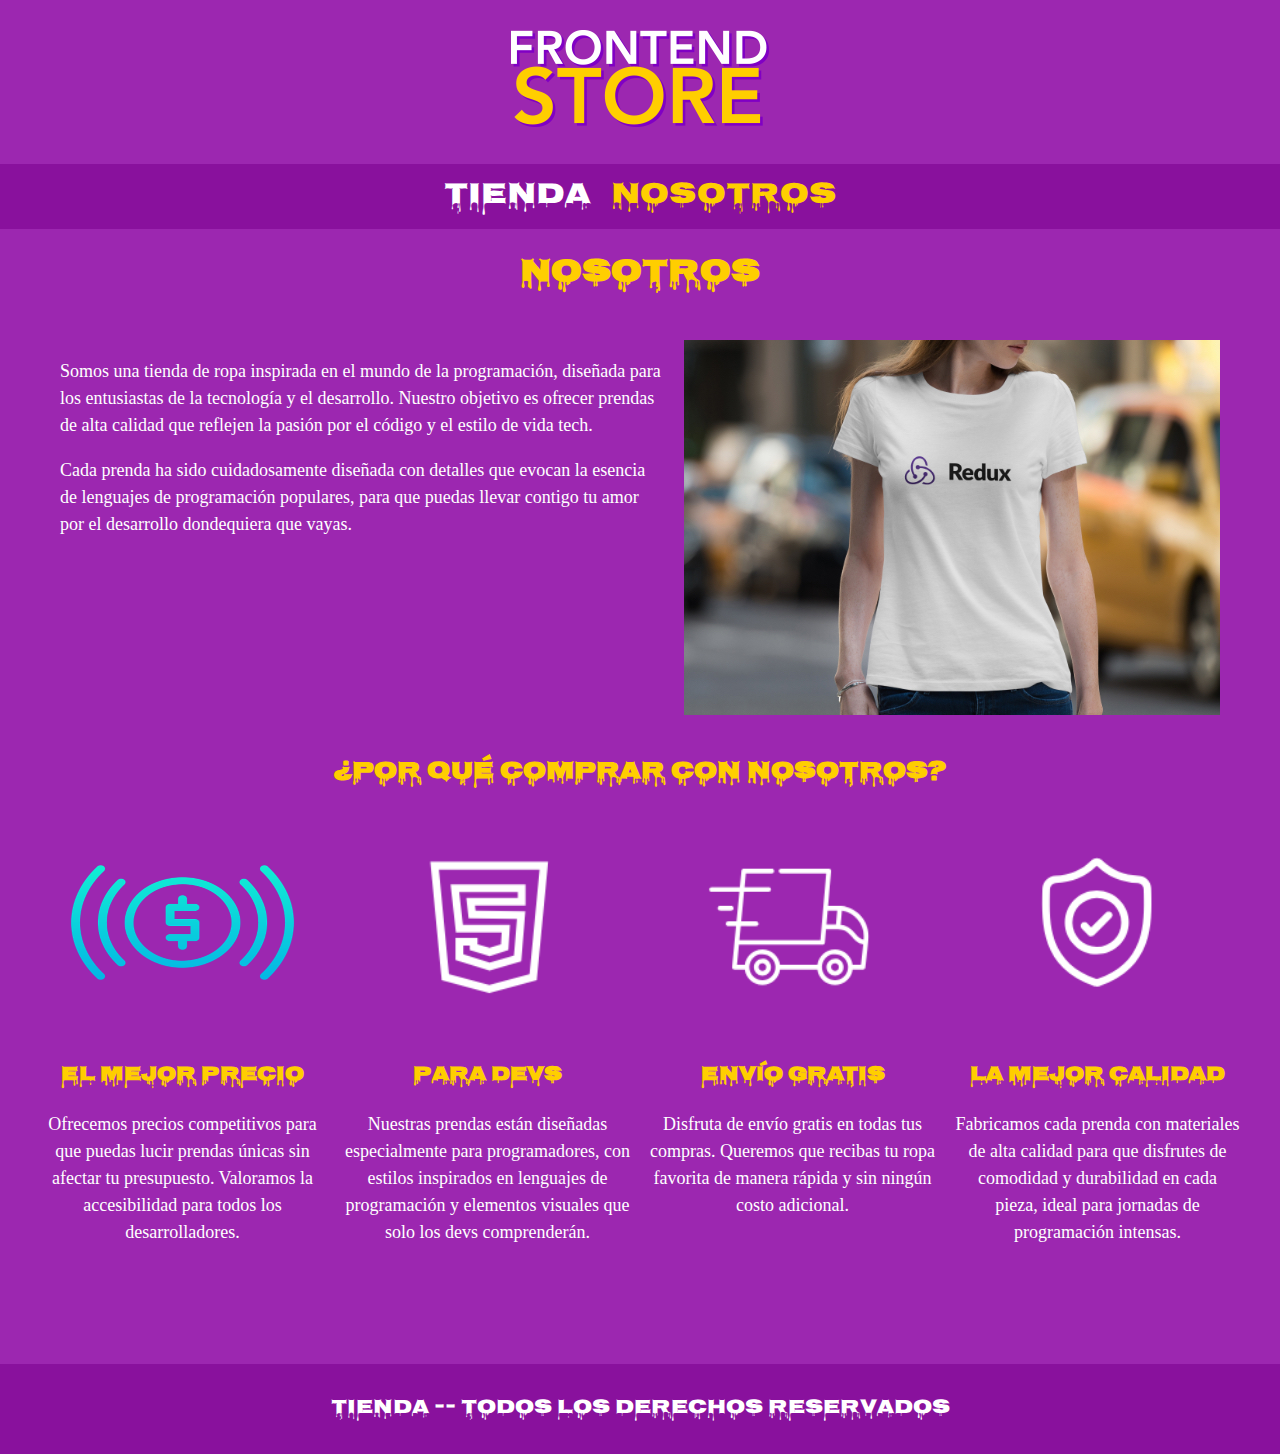
<file: nosotros.html>
<!DOCTYPE html>
<html lang="en">
  <head>
    <meta charset="UTF-8" />
    <meta name="viewport" content="width=device-width, initial-scale=1.0" />
    <link rel="stylesheet" href="./css/normalize.css" />
    <link rel="preconnect" href="https://fonts.googleapis.com" />
    <link rel="preconnect" href="https://fonts.gstatic.com" crossorigin />
    <link
      href="https://fonts.googleapis.com/css2?family=Nosifer&display=swap"
      rel="stylesheet"
    />
    <link rel="stylesheet" href="css/style.css" />
    <title>Nosotros</title>
  </head>

  <body>
    <header class="header">
      <a class="header__logo" href="index.html"
        ><img src="./images/logo.png" alt="logo principal"
      /></a>
    </header>

    <nav class="navegacion">
      <a class="navegacion__enlace" href="index.html">Tienda</a>
      <a
        class="navegacion__enlace navegacion__enlace--activo"
        href="nosotros.html"
        >Nosotros</a
      >
    </nav>

    <main class="contenedor">
      <h1>Nosotros</h1>
      <section class="nosotros">
        <div class="nosotros__contenido">
          <p>
            Somos una tienda de ropa inspirada en el mundo de la programación, diseñada para los entusiastas de la tecnología y el desarrollo. Nuestro objetivo es ofrecer prendas de alta calidad que reflejen la pasión por el código y el estilo de vida tech.
          </p>
          <p>
            Cada prenda ha sido cuidadosamente diseñada con detalles que evocan la esencia de lenguajes de programación populares, para que puedas llevar contigo tu amor por el desarrollo dondequiera que vayas.
          </p>
        </div>
        <img
          class="nosotros__imagen"
          src="./images/nosotros.jpg"
          alt="Imagen nosotros"
        />
      </section>
      <section class="contenedor">
        <h2>¿POR QUÉ COMPRAR CON NOSOTROS?</h2>
        <div class="bloques">
          <div class="bloque">
            <img src="./images/icono_1.png" alt="Icono El mejor precio" />
            <h3 class="bloque__titulo">El mejor precio</h3>
            <p>
              Ofrecemos precios competitivos para que puedas lucir prendas únicas sin afectar tu presupuesto. Valoramos la accesibilidad para todos los desarrolladores.
            </p>
          </div>
          <div class="bloque">
            <img src="./images/icono_2.png" alt="Icono Para devs" />
            <h3 class="bloque__titulo">Para devs</h3>
            <p>
              Nuestras prendas están diseñadas especialmente para programadores, con estilos inspirados en lenguajes de programación y elementos visuales que solo los devs comprenderán.
            </p>
          </div>
          <div class="bloque">
            <img src="./images/icono_3.png" alt="Icono Envio gratis " />
            <h3 class="bloque__titulo">Envío gratis</h3>
            <p>
              Disfruta de envío gratis en todas tus compras. Queremos que recibas tu ropa favorita de manera rápida y sin ningún costo adicional.
            </p>
          </div>
          <div class="bloque">
            <img src="./images/icono_4.png" alt="Icono La mejor calidad" />
            <h3 class="bloque__titulo">La mejor calidad</h3>
            <p>
              Fabricamos cada prenda con materiales de alta calidad para que disfrutes de comodidad y durabilidad en cada pieza, ideal para jornadas de programación intensas.
            </p>
          </div>
        </div>
      </section>
    </main>

    <footer class="footer">
      <p class="footer__texto">Tienda -- Todos los derechos reservados</p>
    </footer>
  </body>
</html>
</file>
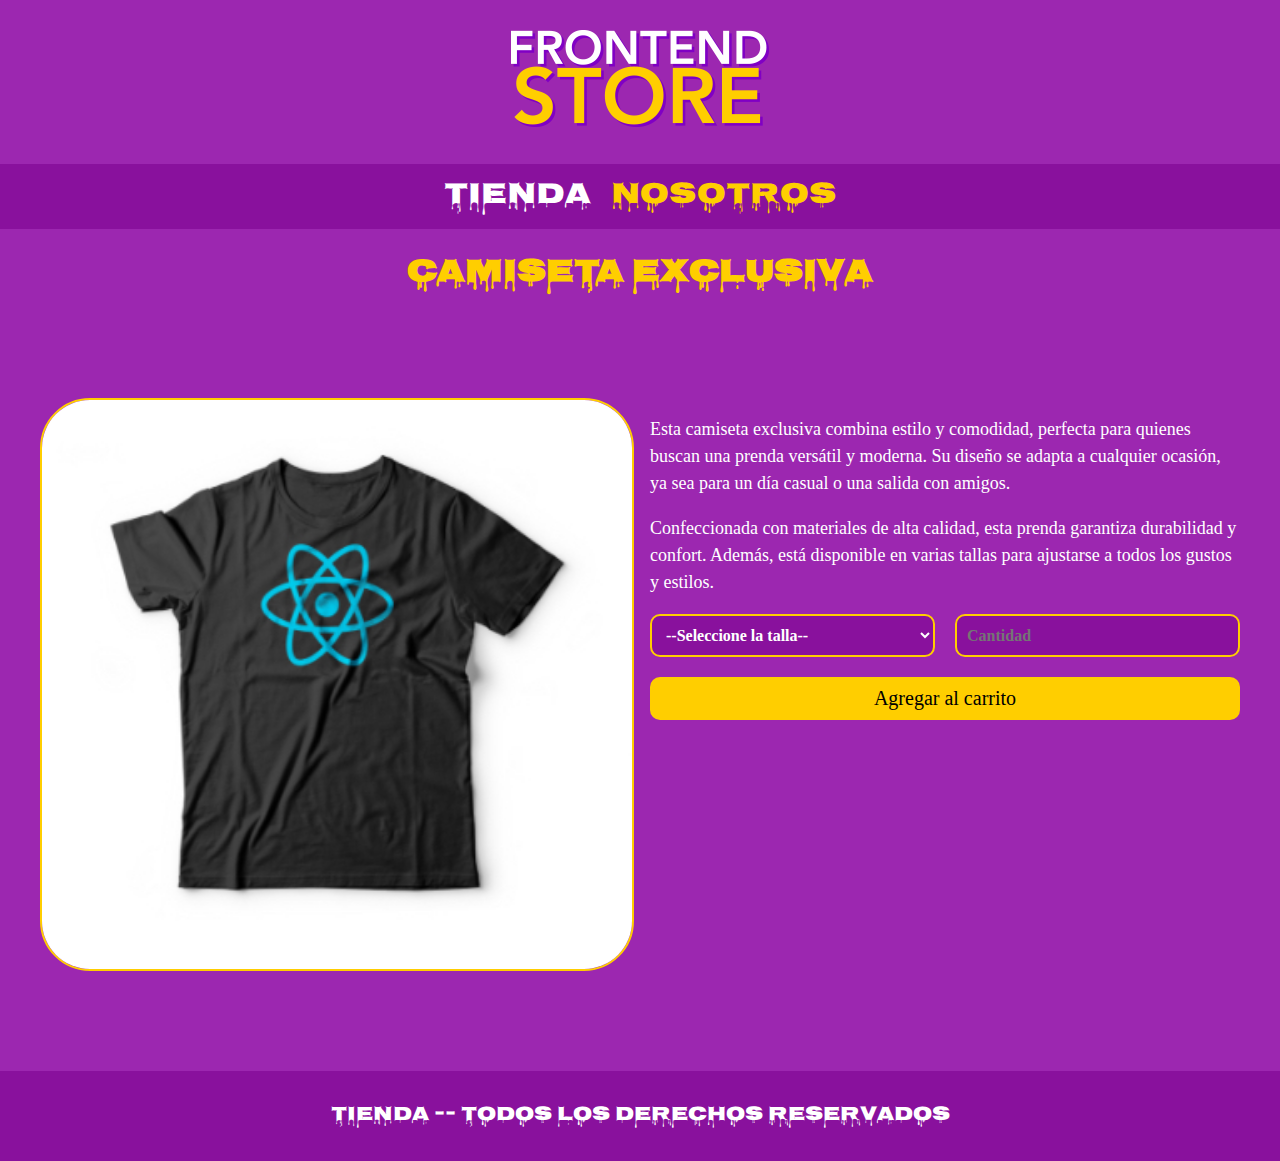
<file: producto.html>
<!DOCTYPE html>
<html lang="en">
  <head>
    <meta charset="UTF-8" />
    <meta name="viewport" content="width=device-width, initial-scale=1.0" />
    <link rel="stylesheet" href="./css/normalize.css" />
    <link rel="preconnect" href="https://fonts.googleapis.com" />
    <link rel="preconnect" href="https://fonts.gstatic.com" crossorigin />
    <link
      href="https://fonts.googleapis.com/css2?family=Nosifer&display=swap"
      rel="stylesheet"
    />
    <link rel="stylesheet" href="css/style.css" />
    <title>Producto</title>
  </head>

  <body>
    <header class="header">
      <a href="index.html"
        ><img class="header__logo" src="./images/logo.png" alt="logo principal"
      /></a>
    </header>

    <nav class="navegacion">
      <a class="navegacion__enlace" href="index.html">Tienda</a>
      <a
        class="navegacion__enlace navegacion__enlace--activo"
        href="nosotros.html"
        >Nosotros</a
      >
    </nav>

    <main class="contenedor">
      <h1>Camiseta Exclusiva</h1>
      <div class="contenidoCamisa">
        <img class="imagen sombra" src="./images/3.jpg" alt="Imagen camiseta" />
        <div>
          <p>
            Esta camiseta exclusiva combina estilo y comodidad, perfecta para quienes buscan una prenda versátil y moderna. Su diseño se adapta a cualquier ocasión, ya sea para un día casual o una salida con amigos.
          </p>
          <p>
            Confeccionada con materiales de alta calidad, esta prenda garantiza durabilidad y confort. Además, está disponible en varias tallas para ajustarse a todos los gustos y estilos.
          </p>
          <form class="formulario">
            <select class="formulario__campo formulario__select-talla">
                <option disabled selected>--Seleccione la talla--</option>
                <option value="S">S</option>
                <option value="M">M</option>
                <option value="L">L</option>
                <option value="XL">XL</option>
              </select>
              
            <input
              class="formulario__campo"
              type="number"
              placeholder="Cantidad"
              required
            />
            <input
              class="formulario__submit sombra"
              type="submit"
              value="Agregar al carrito"
            />
          </form>
        </div>
      </div>
    </main>

    <footer class="footer">
      <p class="footer__texto">Tienda -- Todos los derechos reservados</p>
    </footer>
  </body>
</html>
</file>
<file: css/style.css>
:root {
  --morado: #9c27b0;
  --morado_oscuro: #89119d;
  --amarrillo: #ffce00;
  --amarillo_oscuro: rgb(233, 187, 2);
  --blanco: #ffffff;
  --negro: #000000;
  --celeste: #718ce5;
  --fuentePrincipal: "Nosifer", sans-serif;
}

html {
  font-size: 62.5%;
}

body {
  background-color: var(--morado);
  font-size: 1.6rem;
  line-height: 1.5;
}

p {
  font-size: 1.8rem;
  color: var(--blanco);
}

a {
  text-decoration: none;
}

img {
  width: 100%;
}

h1,
h2,
h3 {
  text-align: center;
  font-family: var(--fuentePrincipal);
  color: var(--amarrillo);
}

.header {
  display: flex;
  justify-content: center;
  margin: 3rem 0;
}

.navegacion {
  background-color: var(--morado_oscuro);
  padding: 1rem;
  display: flex;
  justify-content: center;
  gap: 2rem;
}

.navegacion__enlace {
  font-family: var(--fuentePrincipal);
  color: var(--blanco);
  font-size: 3rem;
}

.navegacion__enlace--activo, /*esto es un comportamiento o una accion*/
.navegacion__enlace:hover {
  color: var(--amarrillo);
}

.contenedor {
  max-width: 120rem;
  margin: 0 auto;
}

.grid {
  display: grid;
  grid-template-columns: repeat(2, 1fr);
  gap: 2rem;
}

@media (min-width: 768px) {
  .grid {
    grid-template-columns: repeat(3, 1fr);
  }
}

.producto {
  background-color: var(--morado_oscuro);
  padding: 1rem;
}
.producto__nombre {
  font-size: 4rem;
}

.producto__precio {
  font-size: 2.8rem;
  color: var(--amarrillo);
}

.producto__nombre,
.producto__precio {
  font-family: var(--fuentePrincipal);
  text-align: center;
  margin: 1rem 0;
}

.grafico {
  min-height: 30rem;
  background-repeat: no-repeat;
  background-size: cover;
  grid-column: 1 / 3;
}

.grafico--camisa {
  background-image: url(../img/grafico1.jpg);
  grid-row: 2 / 3;
}

.grafico--node {
  background-image: url(../img/grafico2.jpg);
  grid-row: 8 / 9;
}

@media (min-width: 768px) {
  .grafico--node {
    grid-row: 5 / 6;
  }
}

.footer {
  background-color: var(--morado_oscuro);
  padding: 1rem;
  margin-top: 10rem;
}

.footer__texto {
  font-family: var(--fuentePrincipal);
  font-size: 2rem;
  text-align: center;
}

.nosotros {
  display: flex;
  flex-direction: column-reverse;
  justify-content: center;
  padding: 2rem;
  gap: 2rem;
}

@media (min-width: 768px) {
  .nosotros {
    flex-direction: row;
  }
}

.bloques {
  display: grid;
  grid-template-columns: repeat(2, 1fr);
  gap: 2rem;
}

@media (min-width: 768px) {
  .bloques {
    grid-template-columns: repeat(4, 1fr);
  }
}

.bloque {
  text-align: center;
}
.bloque__titulo {
  font-size: 2rem;
}

@media (min-width: 768px) {
  .contenidoCamisa {
    display: grid;
    grid-template-columns: repeat(2, 1fr);
    gap: 2rem;
    margin-top: 10rem;
  }
}

.formulario {
  display: grid;
  grid-template-columns: repeat(2, 1fr);
  gap: 2rem;
}

.formulario__campo {
  border: 1rem solid var(--morado_oscuro);
  background-color: transparent;
  color: var(--blanco);
  font-size: 2rem;
  padding: 1rem;
  border-radius: 1rem;
}

.formulario__submit {
  background-color: var(--amarrillo);
  border: none;
  padding: 1rem;
  font-size: 2rem;
  grid-column: 1 / 3;
  border-radius: 1rem;
  transition: background-color 2s ease;
}

.formulario__submit:hover {
  cursor: pointer;
  color: var(--blanco);
  background-color: var(--morado_oscuro);
}

.imagen {
  border-radius: 5rem;
}



.imagen2 {
  border-radius: 1rem;
}


/* Estilos específicos para la selección de talla */
/* Estilos específicos para la selección de talla */
.formulario__select-talla {
  background-color: var(--morado_oscuro); /* Fondo en tono oscuro */
  color: var(--blanco); /* Texto blanco */
  font-weight: bold;
  border: 2px solid var(--amarrillo); /* Borde amarillo */
  border-radius: 1rem;
  padding: 1rem;
  font-size: 1.6rem;
  width: 100%;
  box-sizing: border-box;
  cursor: pointer;
  transition: background-color 0.3s ease, border-color 0.3s ease;
}

/* Efecto al hacer foco en el select */
.formulario__select-talla:focus {
  background-color: var(--amarrillo); /* Fondo amarillo al foco */
  color: var(--morado); /* Texto morado */
  border-color: var(--morado); /* Borde morado */
  outline: none;
}


.formulario__campo {
  background-color: var(--morado_oscuro); /* Fondo oscuro */
  color: var(--blanco); /* Texto blanco */
  font-weight: bold;
  border: 2px solid var(--amarrillo); /* Borde amarillo */
  border-radius: 1rem;
  padding: 1rem;
  font-size: 1.6rem;
  width: 100%;
  box-sizing: border-box;
  transition: background-color 0.3s ease, border-color 0.3s ease;
  cursor: pointer; /* Aplica cursor pointer para mantener consistencia */
}

/* Efecto al hacer foco en los campos de formulario */
.formulario__campo:focus {
  background-color: var(--amarrillo); /* Fondo amarillo al hacer foco */
  color: var(--morado_oscuro); /* Texto morado oscuro */
  border-color: var(--morado); /* Cambia el borde a morado */
  outline: none; /* Sin borde adicional */
}


.imagen {
  border-radius: 5rem;
  border: 2px solid var(--amarrillo); /* Cambié el borde a amarillo */
}
</file>
